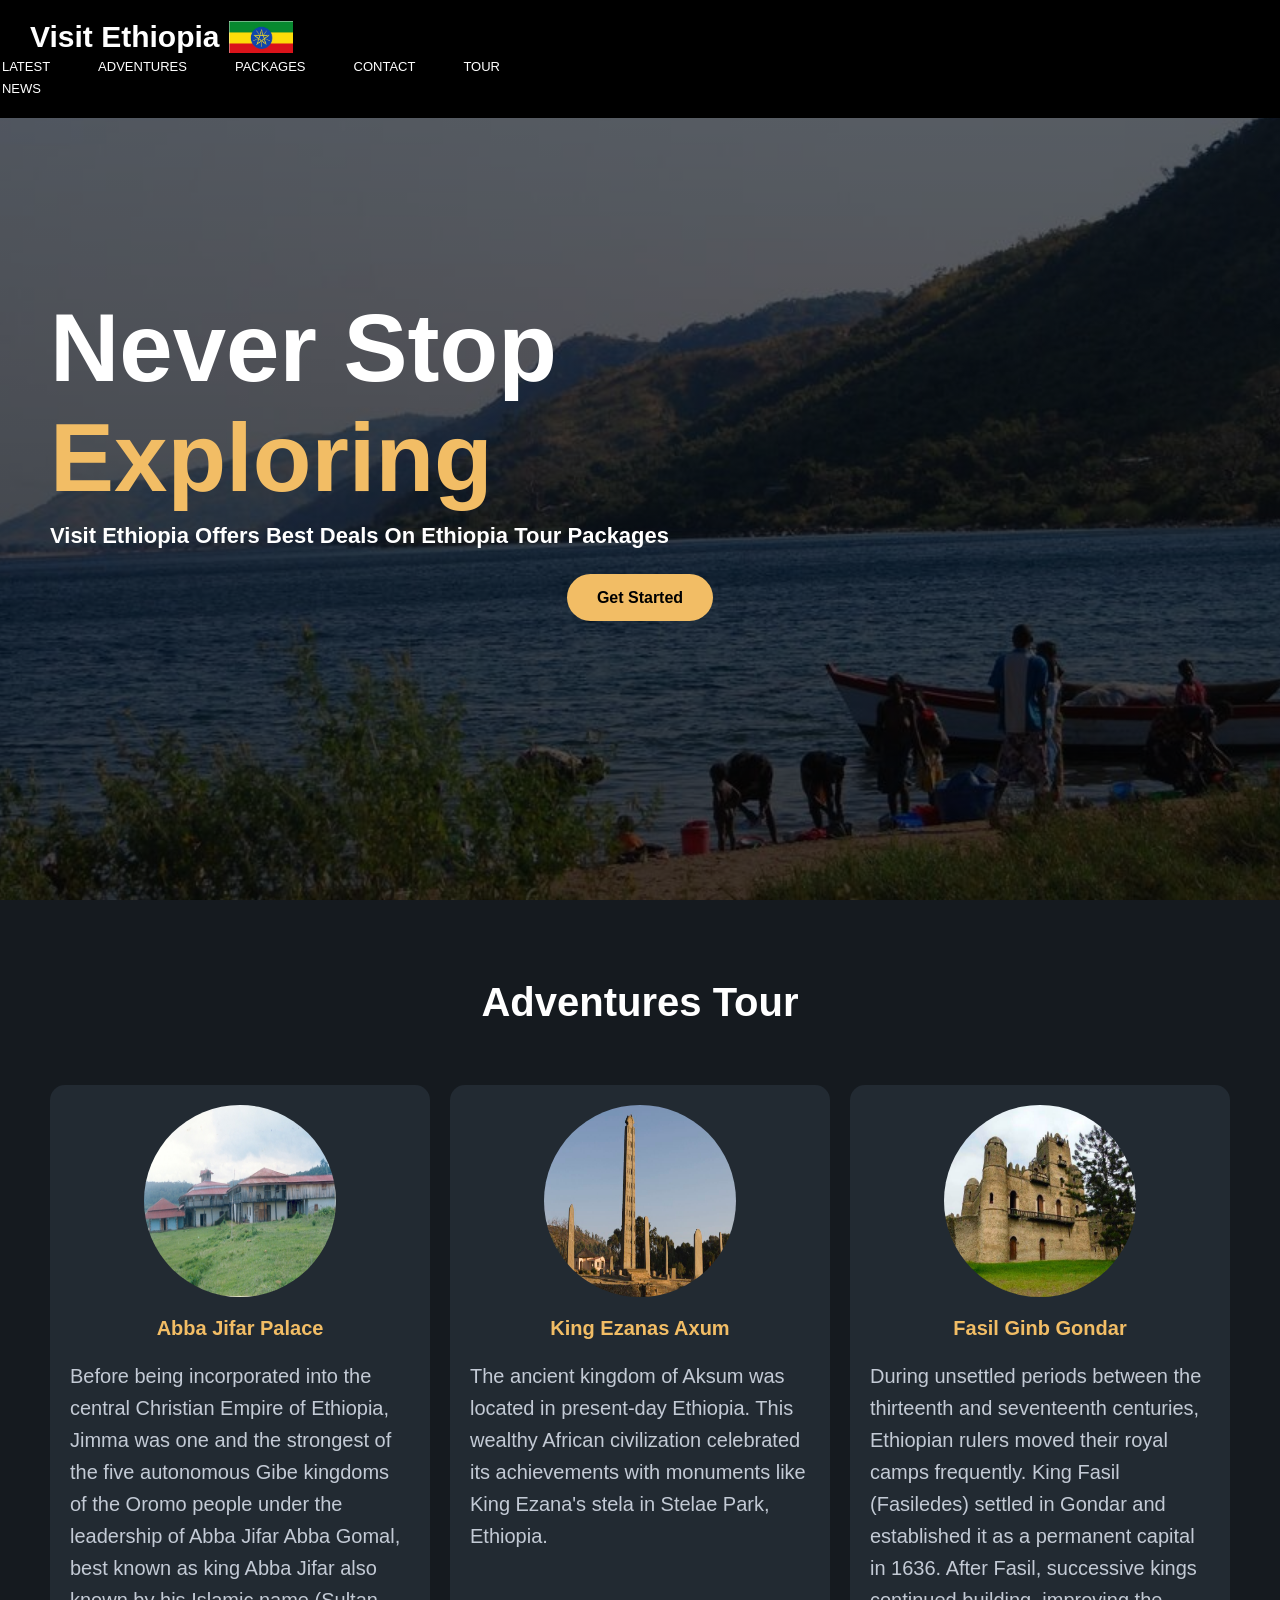
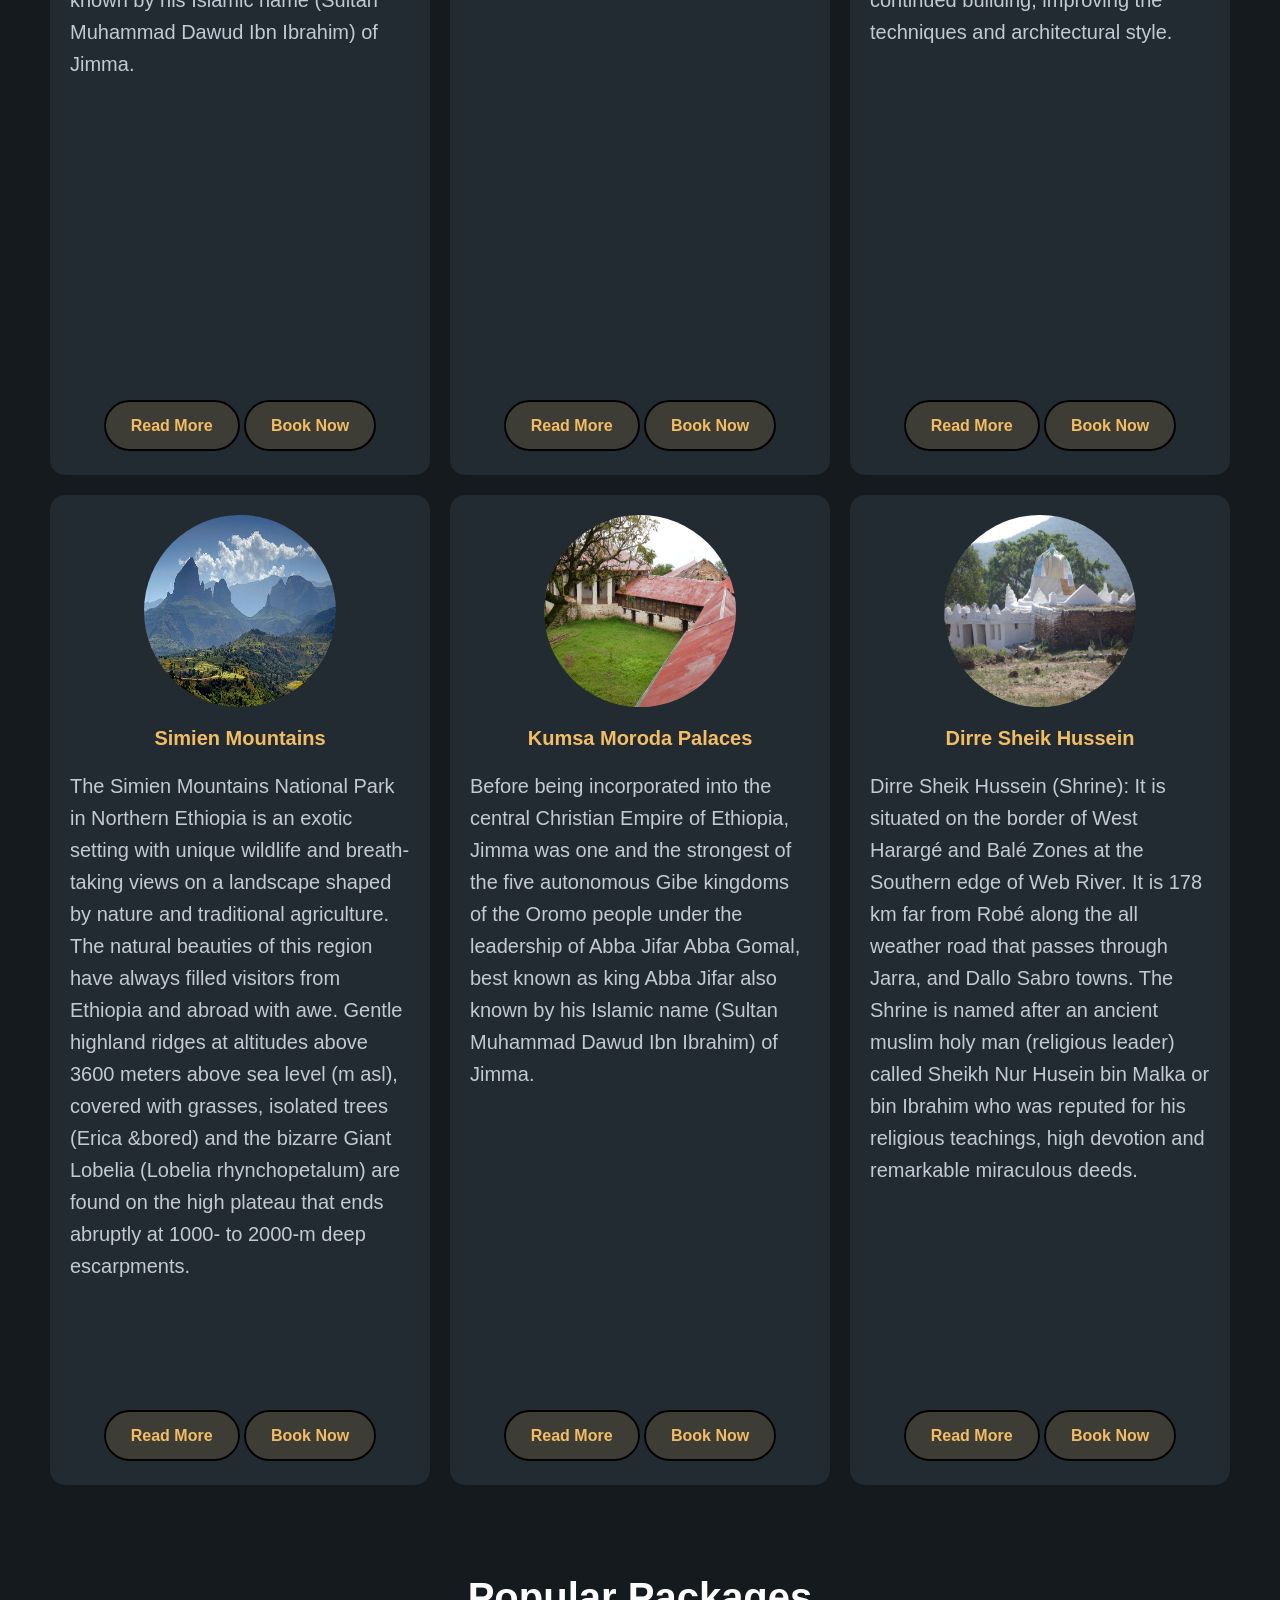
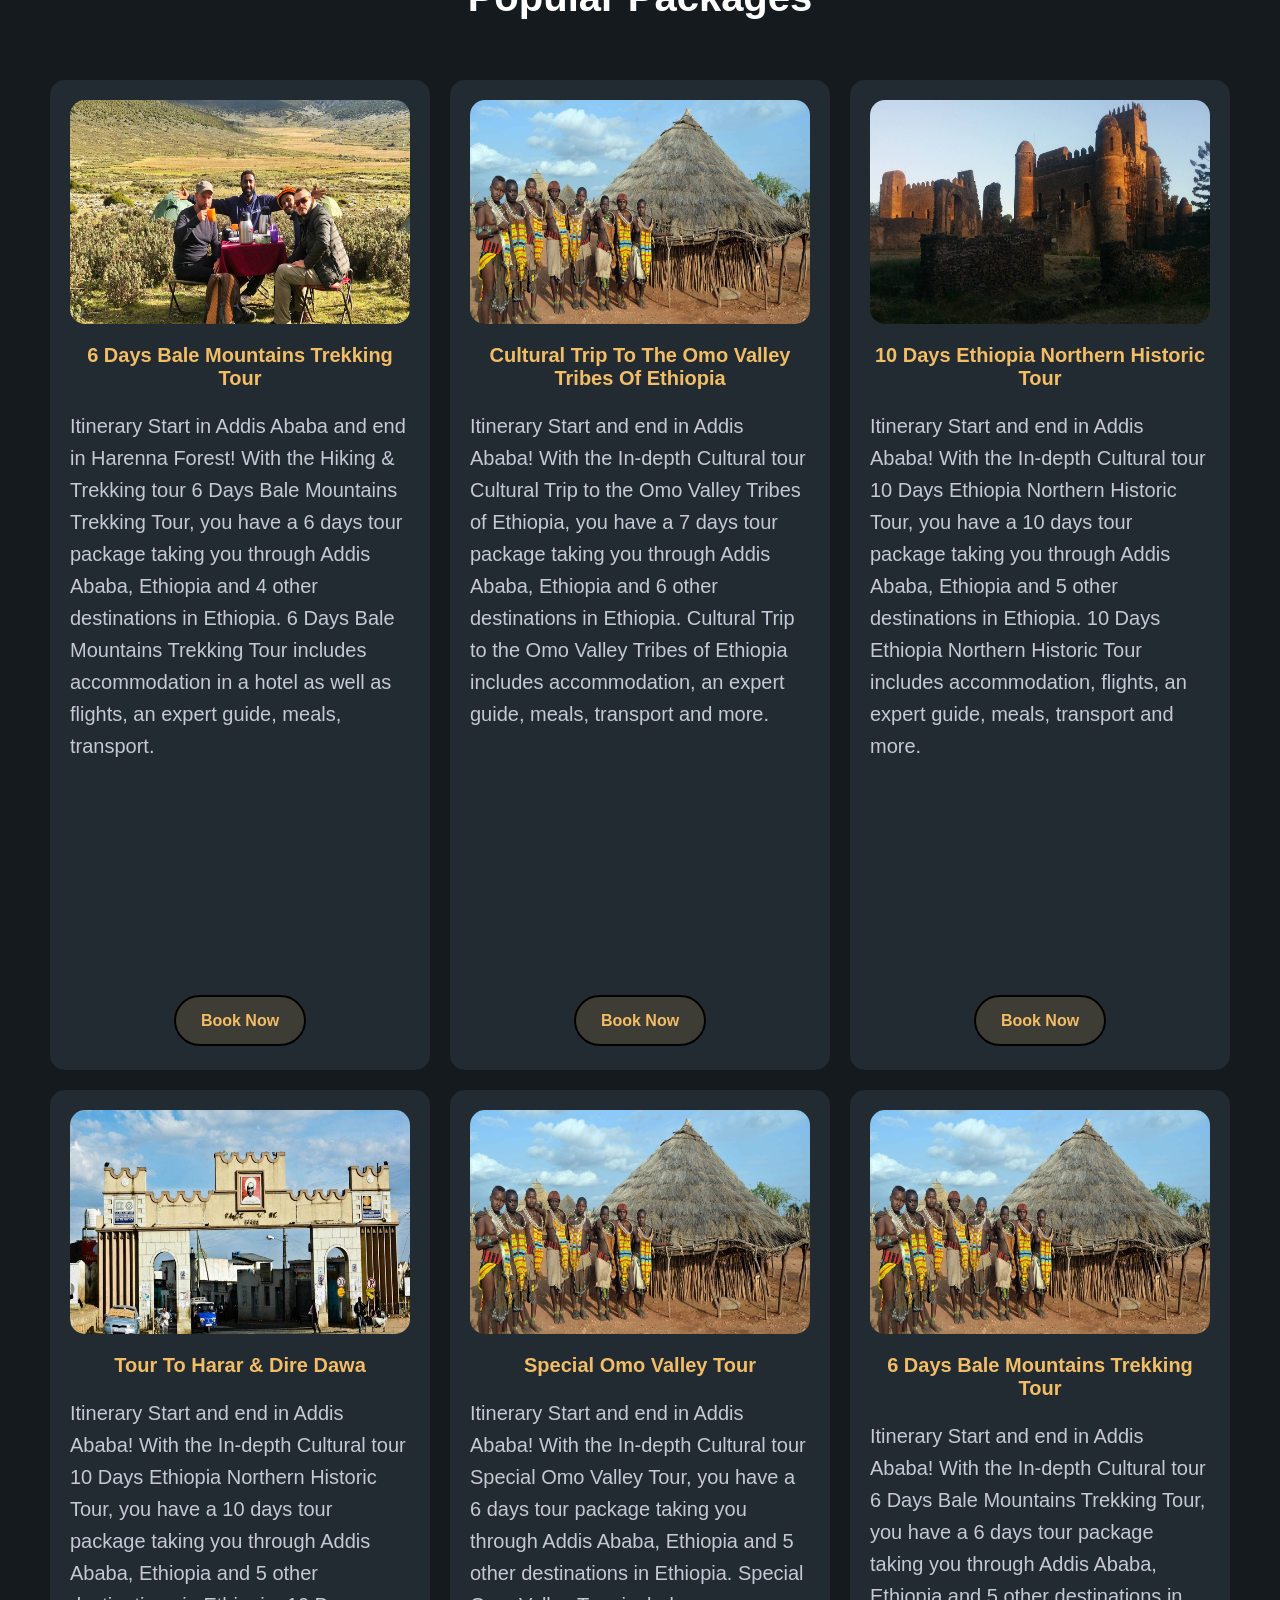
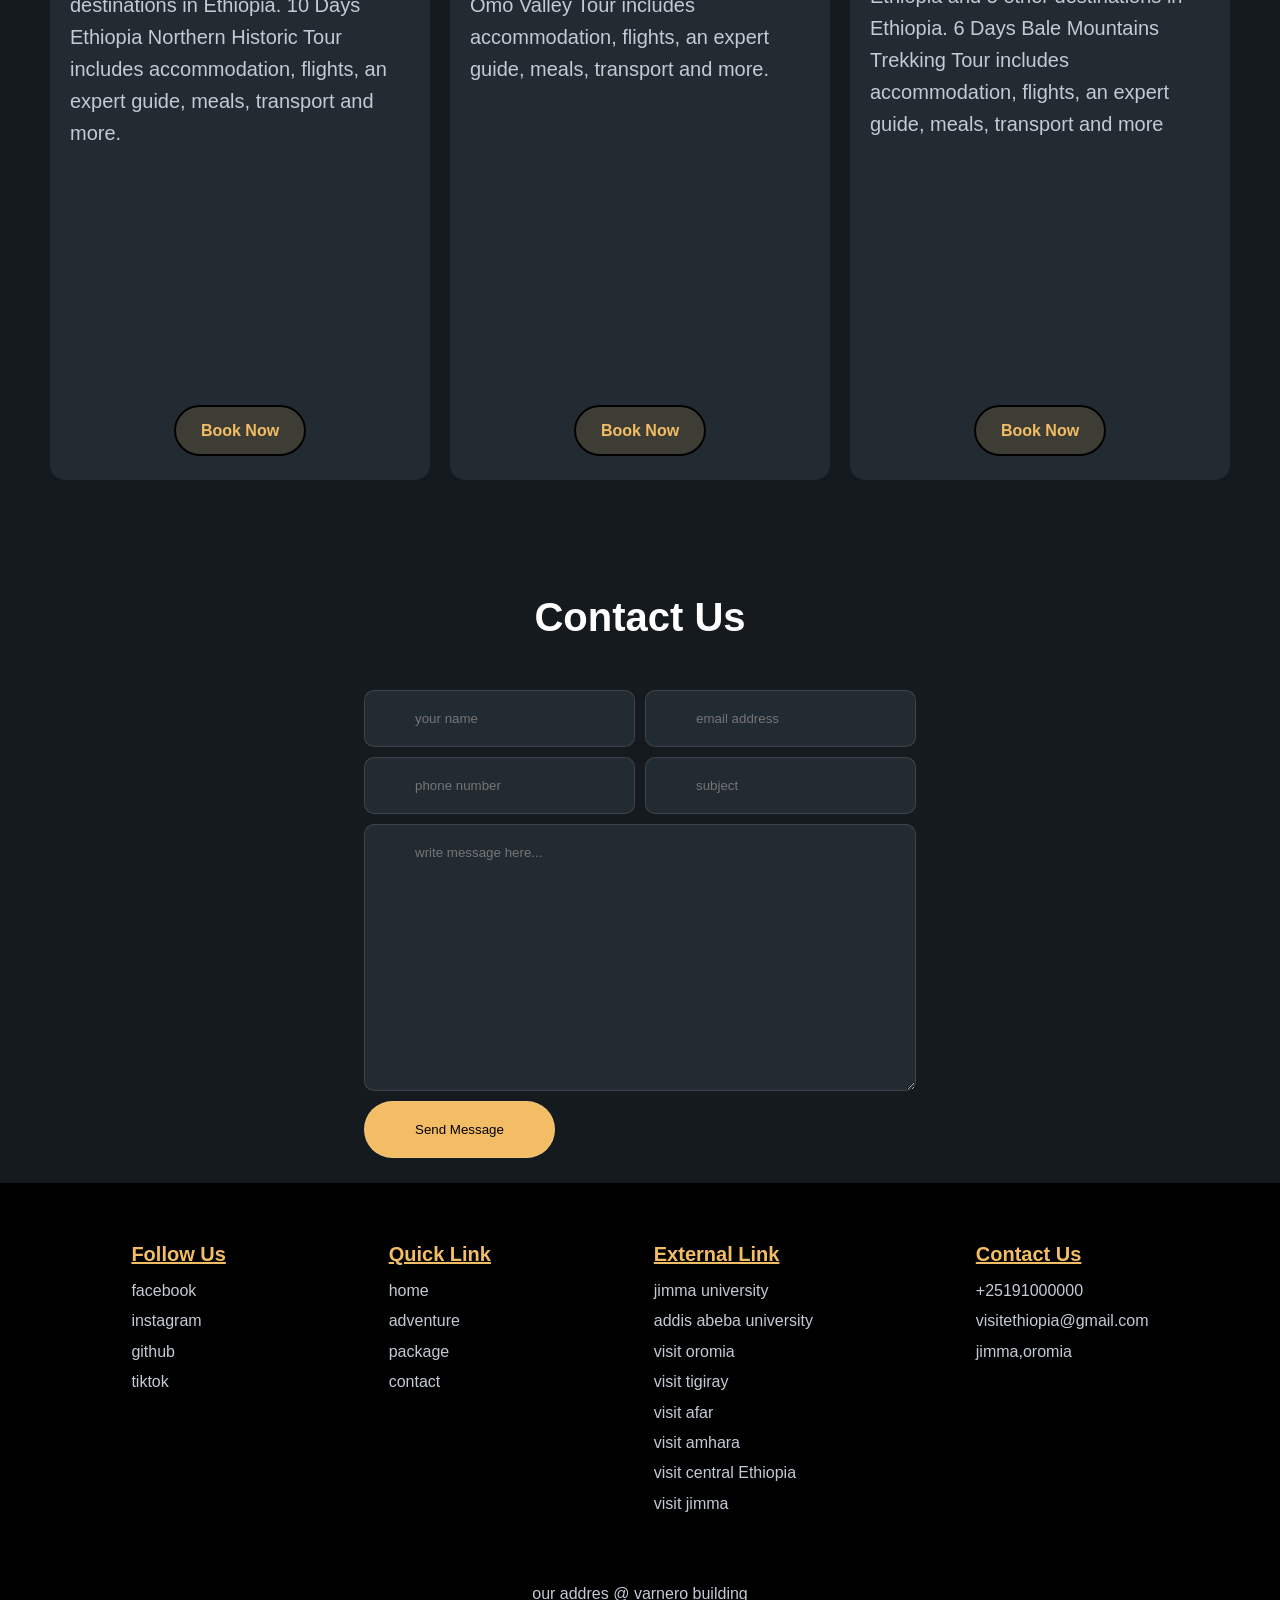
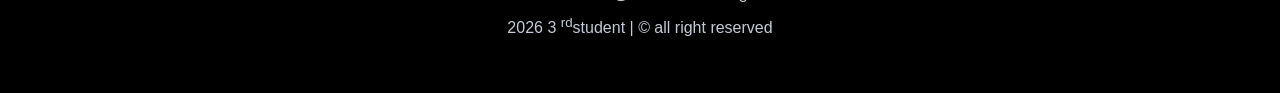
<file: index.html>
<!doctype htlogoml>
<html lang="en">
  <head>
    <meta charset="UTF-8" />
    <meta name="viewport" content="width=device-width, initial-scale=1.0" />
    <title>Visit Ethiopia</title>
    <link rel="stylesheet" href="/aset/css/style.css" />
  </head>
  <body>
    <header>
      <div class="logo">
        <a href="">Visit Ethiopia</a>
        <img src="/aset/image/logo.jpg" alt="" />
      </div>
      <div class="menubar">
        <span></span>
        <span></span>
        <span></span>
      </div>

      <div class="navigation">
        <ul>
          <li>
            <a href="">home</a>
          </li>
          <li>
            <a href="">latest news</a>
          </li>
          <li>
            <a href="">adventures</a>
          </li>
          <li>
            <a href="">packages</a>
          </li>
          <li>
            <a href="">contact</a>
          </li>
          <li>
            <a href="">tour</a>
          </li>
        </ul>
      </div>
    </header>
    <div class="main">
      <div class="description">
        <h1>
          Never Stop <br />
          <span>Exploring</span>
        </h1>
        <p>visit Ethiopia offers best deals on Ethiopia tour packages</p>
      </div>
      <div class="button">
        <a href="">Get Started</a>
      </div>
    </div>
    <div class="adventures-section">
      <div class="adventures-link">
        <a href="#">Adventures tour</a>
      </div>
      <div class="box-container">
        <div class="box">
          <div class="image-container">
            <img src="/aset/image/masaraa_abbaa_jifaar.jpg" alt="" />
          </div>
          <div class="title-container">
            <p>Abba jifar palace</p>
          </div>
          <div class="description-container">
            <p>
              Before being incorporated into the central Christian Empire of
              Ethiopia, Jimma was one and the strongest of the five autonomous
              Gibe kingdoms of the Oromo people under the leadership of Abba
              Jifar Abba Gomal, best known as king Abba Jifar also known by his
              Islamic name (Sultan Muhammad Dawud Ibn Ibrahim) of Jimma.
            </p>
          </div>
          <div class="button-container">
            <a href="">read more</a>
            <a href="">book now</a>
          </div>
        </div>
        <div class="box">
          <div class="image-container">
            <img src="/aset/image/king-ezanas-stela.jpg" alt="" />
          </div>
          <div class="title-container">
            <p>King Ezanas Axum</p>
          </div>
          <div class="description-container">
            <p>
              The ancient kingdom of Aksum was located in present-day Ethiopia.
              This wealthy African civilization celebrated its achievements with
              monuments like King Ezana's stela in Stelae Park, Ethiopia.
            </p>
          </div>
          <div class="button-container">
            <a href="">read more</a>
            <a href="">book now</a>
          </div>
        </div>
        <div class="box">
          <div class="image-container">
            <img
              src="/aset/image/fasil-ghebbi-royal-enclosure-gondar-3.jpg"
              alt=""
            />
          </div>
          <div class="title-container">
            <p>Fasil Ginb Gondar</p>
          </div>
          <div class="description-container">
            <p>
              During unsettled periods between the thirteenth and seventeenth
              centuries, Ethiopian rulers moved their royal camps frequently.
              King Fasil (Fasiledes) settled in Gondar and established it as a
              permanent capital in 1636. After Fasil, successive kings continued
              building, improving the techniques and architectural style.
            </p>
          </div>
          <div class="button-container">
            <a href="">read more</a>
            <a href="">book now</a>
          </div>
        </div>
      </div>
      <div class="box-container">
        <div class="box">
          <div class="image-container">
            <img src="/aset/image/simien-landscape-small.jpg" alt="" />
          </div>
          <div class="title-container">
            <p>Simien Mountains</p>
          </div>
          <div class="description-container">
            <p>
              The Simien Mountains National Park in Northern Ethiopia is an
              exotic setting with unique wildlife and breath-taking views on a
              landscape shaped by nature and traditional agriculture. The
              natural beauties of this region have always filled visitors from
              Ethiopia and abroad with awe. Gentle highland ridges at altitudes
              above 3600 meters above sea level (m asl), covered with grasses,
              isolated trees (Erica &bored) and the bizarre Giant Lobelia
              (Lobelia rhynchopetalum) are found on the high plateau that ends
              abruptly at 1000- to 2000-m deep escarpments.
            </p>
          </div>
          <div class="button-container">
            <a href="">read more</a>
            <a href="">book now</a>
          </div>
        </div>
        <div class="box">
          <div class="image-container">
            <img src="/aset/image/kumsa moroda.jpg" alt="" />
          </div>
          <div class="title-container">
            <p>Kumsa Moroda Palaces</p>
          </div>
          <div class="description-container">
            <p>
              Before being incorporated into the central Christian Empire of
              Ethiopia, Jimma was one and the strongest of the five autonomous
              Gibe kingdoms of the Oromo people under the leadership of Abba
              Jifar Abba Gomal, best known as king Abba Jifar also known by his
              Islamic name (Sultan Muhammad Dawud Ibn Ibrahim) of Jimma.
            </p>
          </div>
          <div class="button-container">
            <a href="">read more</a>
            <a href="">book now</a>
          </div>
        </div>
        <div class="box">
          <div class="image-container">
            <img src="/aset/image/Dirre sheik husen.jpg" alt="" />
          </div>
          <div class="title-container">
            <p>Dirre Sheik Hussein</p>
          </div>
          <div class="description-container">
            <p>
              Dirre Sheik Hussein (Shrine): It is situated on the border of West
              Harargé and Balé Zones at the Southern edge of Web River. It is
              178 km far from Robé along the all weather road that passes
              through Jarra, and Dallo Sabro towns. The Shrine is named after an
              ancient muslim holy man (religious leader) called Sheikh Nur
              Husein bin Malka or bin Ibrahim who was reputed for his religious
              teachings, high devotion and remarkable miraculous deeds.
            </p>
          </div>
          <div class="button-container">
            <a href="">read more</a>
            <a href="">book now</a>
          </div>
        </div>
      </div>
    </div>
    <div class="adventures-section">
      <div class="adventures-link">
        <a href="#">Popular Packages</a>
      </div>
      <div class="box-container">
        <div class="box">
          <div class="package-image-container">
            <img src="/aset/image/6 days.jpg" alt="" />
          </div>
          <div class="title-container">
            <p>6 Days Bale Mountains Trekking Tour</p>
          </div>
          <div class="description-container">
            <p>
              Itinerary Start in Addis Ababa and end in Harenna Forest! With the
              Hiking & Trekking tour 6 Days Bale Mountains Trekking Tour, you
              have a 6 days tour package taking you through Addis Ababa,
              Ethiopia and 4 other destinations in Ethiopia. 6 Days Bale
              Mountains Trekking Tour includes accommodation in a hotel as well
              as flights, an expert guide, meals, transport.
            </p>
          </div>
          <div class="button-container">
            <a href="">book now</a>
          </div>
        </div>
        <div class="box">
          <div class="package-image-container">
            <img src="/aset/image/omo valley (1).jpg" alt="" />
          </div>
          <div class="title-container">
            <p>Cultural Trip to the Omo Valley Tribes of Ethiopia</p>
          </div>
          <div class="description-container">
            <p>
              Itinerary Start and end in Addis Ababa! With the In-depth Cultural
              tour Cultural Trip to the Omo Valley Tribes of Ethiopia, you have
              a 7 days tour package taking you through Addis Ababa, Ethiopia and
              6 other destinations in Ethiopia. Cultural Trip to the Omo Valley
              Tribes of Ethiopia includes accommodation, an expert guide, meals,
              transport and more.
            </p>
          </div>
          <div class="button-container">
            <a href="">book now</a>
          </div>
        </div>
        <div class="box">
          <div class="package-image-container">
            <img src="/aset/image/ethio northern.jpg" alt="" />
          </div>
          <div class="title-container">
            <p>10 Days Ethiopia Northern Historic Tour</p>
          </div>
          <div class="description-container">
            <p>
              Itinerary Start and end in Addis Ababa! With the In-depth Cultural
              tour 10 Days Ethiopia Northern Historic Tour, you have a 10 days
              tour package taking you through Addis Ababa, Ethiopia and 5 other
              destinations in Ethiopia. 10 Days Ethiopia Northern Historic Tour
              includes accommodation, flights, an expert guide, meals, transport
              and more.
            </p>
          </div>
          <div class="button-container">
            <a href="">book now</a>
          </div>
        </div>
      </div>
      <div class="box-container">
        <div class="box">
          <div class="package-image-container">
            <img src="/aset/image/tour harari and diree.jpg" alt="" />
          </div>
          <div class="title-container">
            <p>Tour to Harar & Dire Dawa</p>
          </div>
          <div class="description-container">
            <p>
              Itinerary Start and end in Addis Ababa! With the In-depth Cultural
              tour 10 Days Ethiopia Northern Historic Tour, you have a 10 days
              tour package taking you through Addis Ababa, Ethiopia and 5 other
              destinations in Ethiopia. 10 Days Ethiopia Northern Historic Tour
              includes accommodation, flights, an expert guide, meals, transport
              and more.
            </p>
          </div>
          <div class="button-container">
            <a href="">book now</a>
          </div>
        </div>
        <div class="box">
          <div class="package-image-container">
            <img src="/aset/image/omo valley (1).jpg" alt="" />
          </div>
          <div class="title-container">
            <p>Special Omo Valley Tour</p>
          </div>
          <div class="description-container">
            <p>
              Itinerary Start and end in Addis Ababa! With the In-depth Cultural
              tour Special Omo Valley Tour, you have a 6 days tour package
              taking you through Addis Ababa, Ethiopia and 5 other destinations
              in Ethiopia. Special Omo Valley Tour includes accommodation,
              flights, an expert guide, meals, transport and more.
            </p>
          </div>
          <div class="button-container">
            <a href="">book now</a>
          </div>
        </div>
        <div class="box">
          <div class="package-image-container">
            <img src="/aset/image/omo valley (1).jpg" alt="" />
          </div>
          <div class="title-container">
            <p>6 Days Bale Mountains Trekking Tour</p>
          </div>
          <div class="description-container">
            <p>
              Itinerary Start and end in Addis Ababa! With the In-depth Cultural
              tour 6 Days Bale Mountains Trekking Tour, you have a 6 days tour
              package taking you through Addis Ababa, Ethiopia and 5 other
              destinations in Ethiopia. 6 Days Bale Mountains Trekking Tour
              includes accommodation, flights, an expert guide, meals, transport
              and more
            </p>
          </div>
          <div class="button-container">
            <a href="">book now</a>
          </div>
        </div>
      </div>
    </div>
    <div class="form-section">
      <div class="contact-container">
        <a href="">Contact Us</a>
      </div>
      <div class="form-container">
        <form action="">
          <div>
            <input
              class="name"
              type="text"
              name="fname"
              placeholder="your name"
            />
            <input
              class="email"
              type="email"
              name="email"
              placeholder="email address"
            />
          </div>
          <div>
            <input
              class="phone"
              type="tel"
              name="phone"
              placeholder="phone number"
            />
            <input
              class="subject"
              type="text"
              name="subject"
              placeholder="subject"
            />
          </div>
          <div>
            <textarea
              name="message"
              id="write message here..."
              rews="10"
              placeholder="write message here..."
              rows="15"
            ></textarea>
          </div>
          <div>
            <input class="submit" type="submit" value="send message" />
          </div>
        </form>
      </div>
    </div>
    <footer>
      <div class="footer-link-container">
        <div class="link-container">
          <h1>follow us</h1>
          <ul>
            <li><a href="">facebook</a></li>
            <li><a href="">instagram</a></li>
            <li><a href="">github</a></li>
            <li><a href="">tiktok</a></li>
          </ul>
        </div>
        <div class="link-container">
          <h1>quick link</h1>
          <ul>
            <li><a href="">home</a></li>
            <li><a href="">adventure</a></li>
            <li><a href="">package</a></li>
            <li><a href="">contact</a></li>
          </ul>
        </div>
        <div class="link-container">
          <h1>external link</h1>
          <ul>
            <li><a href="">jimma university</a></li>
            <li><a href="">addis abeba university</a></li>
            <li><a href="">visit oromia</a></li>
            <li><a href="">visit tigiray</a></li>
            <li><a href="">visit afar</a></li>
            <li><a href="">visit amhara</a></li>
            <li><a href="">visit central Ethiopia</a></li>
            <li><a href="">visit jimma</a></li>
          </ul>
        </div>
        <div class="link-container">
          <h1>contact us</h1>
          <ul>
            <li><a href="">+25191000000</a></li>
            <li><a href="">visitethiopia@gmail.com</a></li>
            <li><a href="">jimma,oromia</a></li>
          </ul>
        </div>
      </div>
      <div class="footer-address">
        <p>our addres @ varnero building</p>
        <p>2026 3 <sup>rd</sup>student | © all right reserved</p>
      </div>
    </footer>
  </body>
</html>
</file>
<file: aset/css/style.css>
* {
  margin: 0;
  padding: 0;
  box-sizing: border-box;
  font-family: Inter, sans-serif;
}
header {
  display: grid;
  grid-template-columns: 480px auto;
  align-items: center;
  background-color: black;
  color: white;
  padding: 20px;
  position: fixed;
  width: 100%;
}
.logo {
  display: flex;
  align-items: center;
  gap: 10px;
  margin-left: 10px;
}
.logo a {
  text-decoration: none;
  color: white;
  text-transform: capitalize;
  font-size: 30px;
  font-weight: 700;
}
.logo img {
  width: 4rem;
  height: 2rem;
}
.menubar{
  
}
.navigation ul {
  display: flex;
  justify-content: end;
  gap: 3rem;
}
.navigation ul li {
  list-style-type: none;
}
.navigation ul li a {
  text-decoration: none;
  color: white;
  font-variant: small-caps;
  font-size: 19px;
}
.navigation ul li a:hover{
  color:rgb(242, 189, 101);
  background-color: rgba(226, 168, 75, 0.14);
}
.main {
  min-height: 100vh;
  background:
    linear-gradient(rgba(0, 0, 0, 0.58), rgba(0, 0, 0, 0.69)),
    url("/aset/image/bg.jpg");
  background-repeat: no-repeat;
  background-size: cover;
  background-position: center;
  display: flex;
  flex-direction: column;
   justify-content: center;
} 
.main .description {
  padding-left: 50px;
  color: white;
}
.main .description h1 {
  font-size: 6rem;
  text-transform: capitalize;
}
.main .description h1 span {
  color: rgb(242, 189, 101);
}
.main .description p {
  margin-top: 10px;
  font-size: 22px;
  text-transform: capitalize;
  font-weight: 600;
}

.main .button {
  text-align: center;
  margin-top: 40px;
}
.main .button a {
  text-decoration: none;
  background-color: rgb(242, 189, 101);
  padding: 15px 30px;
  border-radius: 30px;
  color: black;
  font-weight: bold;
}
.main .button a:hover{
  background-color: rgb(243, 196, 121);
}
.box-container {
  display: flex;
  padding: 10px 50px;
  gap: 20px;
}
.box-container .box {
  display: flex;
  flex-direction: column;
  background-color: #222a32;
  padding: 20px;
  border-radius: 15px;
  height: 110vh;
  width: 30vw;
}
.image-container {
  display: flex;
  justify-content: center;
}
.image-container img {
  width: 12rem;
  height: 12rem;
  border-radius: 50%;
}
.adventures-section {
  background-color: #151a1f;
  color: white;
}
.adventures-link {
  text-align: center;
  padding: 80px 0 50px 0;
}
.adventures-link a {
  color: white;
  text-decoration: none;
  font-size: 40px;
  font-weight: 700;
  text-transform: capitalize;
}

.box .title-container {
  text-align: center;
  padding: 20px 0;
}
.box .title-container p {
  font-size: 20px;
  color: rgb(242, 189, 101);
  font-weight: 600;
  text-transform: capitalize;
}
.box .description-container p {
  line-height: 1.6;
  font-size: 20px;
  color: #c3cad5;
}
.button-container {
  text-align: center;
  margin: auto 0 20px;
}
.button-container a {
  text-decoration: none;
  background-color: rgba(226, 168, 75, 0.14);
  color: rgb(242, 189, 101);
  padding: 15px 25px;
  border-radius: 30px;
  border: 2px solid black;
  font-weight: bold;
  text-transform: capitalize;
}
.package-image-container img {
  width: 100%;
  height: 14rem;
  border-radius: 15px;
}
.form-section {
  background-color: #151a1f;
  padding: 25px;
}
.form-container {
  display: flex;
  flex-direction: column;
  align-items: center;
}

.contact-container {
  text-align: center;
  padding: 80px 0 50px 0;
}
.contact-container a {
  color: white;
  text-decoration: none;
  font-size: 40px;
  font-weight: 700;
  text-transform: capitalize;
}
.form-container form {
  display: flex;
  flex-direction: column;
  gap: 10px;
}
.form-container form div {
  display: flex;
  gap: 10px;
}
.form-container input,
textarea {
  color: #c3cad5;
  background-color: #222a32;
  padding: 20px 50px;
  border-radius: 10px;
  border: 1px solid rgba(255, 255, 255, 0.12);
}
.form-container textarea {
  width: 100%;
}
.form-container .submit {
  background-color: rgb(242, 189, 101);
  color: black;
  border-radius: 30px;
  text-transform: capitalize;
}
footer {
  background-color: black;
  padding: 50px;
  display: flex;
  flex-direction: column;
  gap: 60px;
}
.footer-link-container {
  display: flex;
  justify-content: space-around;
}
.footer-link-container h1 {
  color: rgb(242, 189, 101);
  text-transform: capitalize;
  text-decoration: underline;
  font-size: 20px;
  padding: 10px 0;
}
.footer-link-container .link-container ul li {
  list-style-type: none;
  line-height: 1.9;
}
.footer-link-container .link-container ul li a {
  text-decoration: none;
  color: #c3cad5;
}
.footer-address {
  text-align: center;
  color: #c3cad5;
  line-height: 1.9;
}
@media screen and (max-width: 1024px) {

    header {
        display: flex;
        flex-direction: column;
        gap: 20px;
        padding: 15px;
    }

    .logo {
        justify-content: center;
        margin-left: 0;
    }

    .navigation ul {
        justify-content: center;
        flex-wrap: wrap;
        gap: 5px;
    }

    .navigation ul li a {
        font-size: 16px;
        padding: 8px 12px;
    }

    .main {
        padding-top: 150px;
        padding-bottom: 50px;
    }

    .main .descripton {
        padding: 0 30px;
    }

    .main .descripton h1 {
        font-size: 3.5rem;
    }

    .main .descripton p {
        font-size: 18px;
    }

    .box-container {
        flex-wrap: wrap;
        justify-content: center;
        padding: 10px 25px;
    }

    .box-container .box {
        width: 48%;
        height: auto;
        min-height: 600px;
    }

    .box-container .box .button-container {
        margin-top: 30px;

    }

    .box-container .box .button-container a {
        margin-top: 10px;
        display: inline-block;
        flex-wrap: wrap;
    }

    .form-container form {
        width: 80%;
        max-width: 650px;
    }

    .form-container form div {
        width: 90%;
    }

    .form-section .form-container input:not(.submit) {
        min-width: 0;
        width: 50%;
    }

    .form-section .form-container textarea {
        width: 100%;
    }

    .footer-link-container {
        flex-wrap: wrap;
        justify-content: space-between;
        gap: 30px;
    }

    .footer-link-container .link-container {
        width: 45%;
    }
}

@media screen and (max-width: 600px) {

    header {
        display: flex;
        flex-direction: column;
        padding: 15px 10px;
        gap: 15px;
    }

    .logo {
        justify-content: center;
        gap: 8px;
    }

    .logo a {
        font-size: 22px;
    }

    .logo img {
        width: 3.5rem;
        height: 2rem;
    }

    .navigation ul {
        justify-content: center;
        gap: 8px 2px;
    }

    .navigation ul li a {
        font-size: 14px;
        padding: 7px 9px;
    }

    .main {
        min-height: 80vh;
        padding: 50px 0;
        background-position: center;
    }

    .main .descripton {
        text-align: center;
    }

    .main .descripton h1 {
        font-size: 3rem;
    }

    .main .descripton p {
        font-size: 16px;
        line-height: 1.6;
    }

    .main .button {
        margin-top: 30px;
    }

    .main .button a {
        display: inline-block;
        padding: 12px 25px;
    }

    .advetures-section .adveture-link,
    .contact-container {
        padding: 50px 15px 30px;
    }

    .advetures-section .adveture-link a,
    .contact-container a {
        font-size: 30px;
    }

    .box-container {
        flex-direction: column;
        align-items: center;
        padding: 10px 15px 30px;
        gap: 25px;
        margin-right: 30px;
    }

    .box-container .box {
        width: 100%;
        max-width: 450px;
        height: auto;
        min-height: 0;
        padding: 20px;
    }

    .advetures-section .box-container .box .image-container img {
        width: 11rem;
        height: 11rem;
        object-fit: cover;
    }

    .package-image-container img {
        width: 100%;
        height: 200px;
        object-fit: cover;
    }

    .advetures-section .box-container .box .title-container p {
        font-size: 19px;
    }

    .advetures-section .box-container .box .description-container p {
        font-size: 15px;
        line-height: 1.7;
    }

    .advetures-section .box-container .box .button-container {
        display: flex;
        flex-wrap: wrap;
        justify-content: center;
        gap: 12px;
        margin: 30px 0 10px;
    }

    .advetures-section .box-container .box .button-container a {
        padding: 12px 18px;
        font-size: 14px;
    }

    .form-section {
        padding: 15px;
    }

    .form-section .form-container {
        width: 100%;
    }

    .form-container form {
        width: 100%;
        gap: 15px;
    }
  .form-container form div {
        flex-direction: column;
        gap: 12px;
    }

    .form-section .form-container input:not(.submit),
    .form-section .form-container textarea {
        width: 100%;
        min-width: 0;
        padding: 15px;
        font-size: 15px;
    }

    .form-section .form-container textarea {
        resize: vertical;
    }

    .form-section .form-container .submit {
        padding: 15px;
        display: inline-block;
        cursor: pointer;
    }

    .footer {
        padding: 35px 20px;
        gap: 30px;
    }

    .footer-link-container {
        display: flex;
        flex-direction: column;
        justify-content: center;
        gap: 25px;
    }
}
</file>
